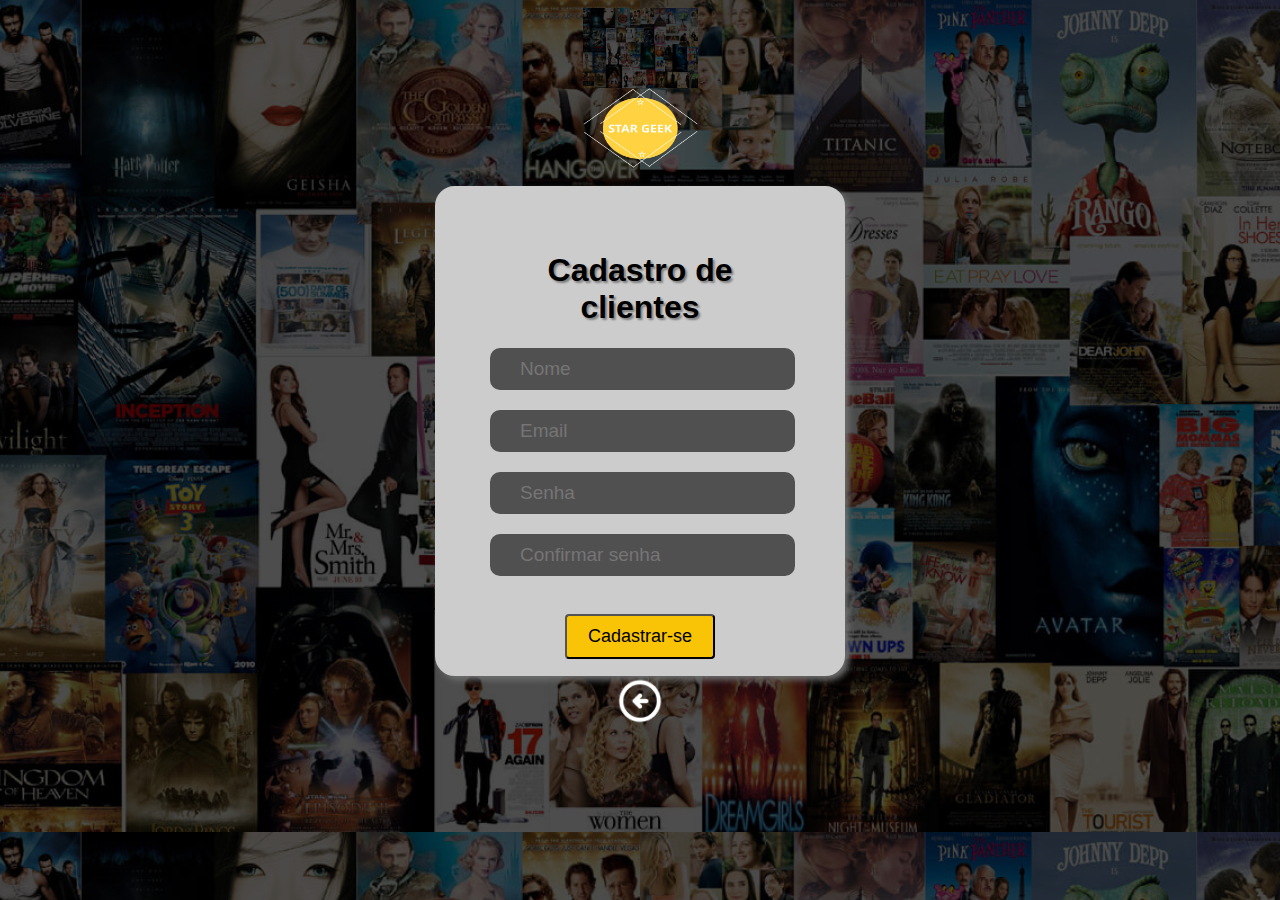
<file: cadastro.html>
<!DOCTYPE html>
<html lang="pt-br">
<head>
    <meta charset="UTF-8">
    <meta http-equiv="X-UA-Compatible" content="IE=edge">
    <meta name="viewport" content="width=device-width, initial-scale=1.0">
    <title>StarGeek</title>
    <link rel="stylesheet" href="css/style.css">
    <script defer src="/stargeek.js"></script>
</head>
<body>
    <img src="img/fundo.png" alt="fundo">
    <img src="/img/logo.png" alt="logo">
    
   <br>

    <section class="div-1">
        
        <h1>Cadastro de clientes</h1>

        <input type="text" id="nome" placeholder="Nome">
       
        <input type="Usuario" id="login" placeholder="Email">
        
        <input type="password" id="senha" placeholder="Senha">
       
        <input type="password" id="confirmarSenha" placeholder="Confirmar senha">

        <br>
        
        <button onclick="botaoCadastrar()">Cadastrar-se</button>

        <div id="resultado"></div>

    </section>

<a href= "/index.html">
    <img class="img-voltar" src="img/botao-voltar.png" alt=""> </a>


</body>
</html>
</file>
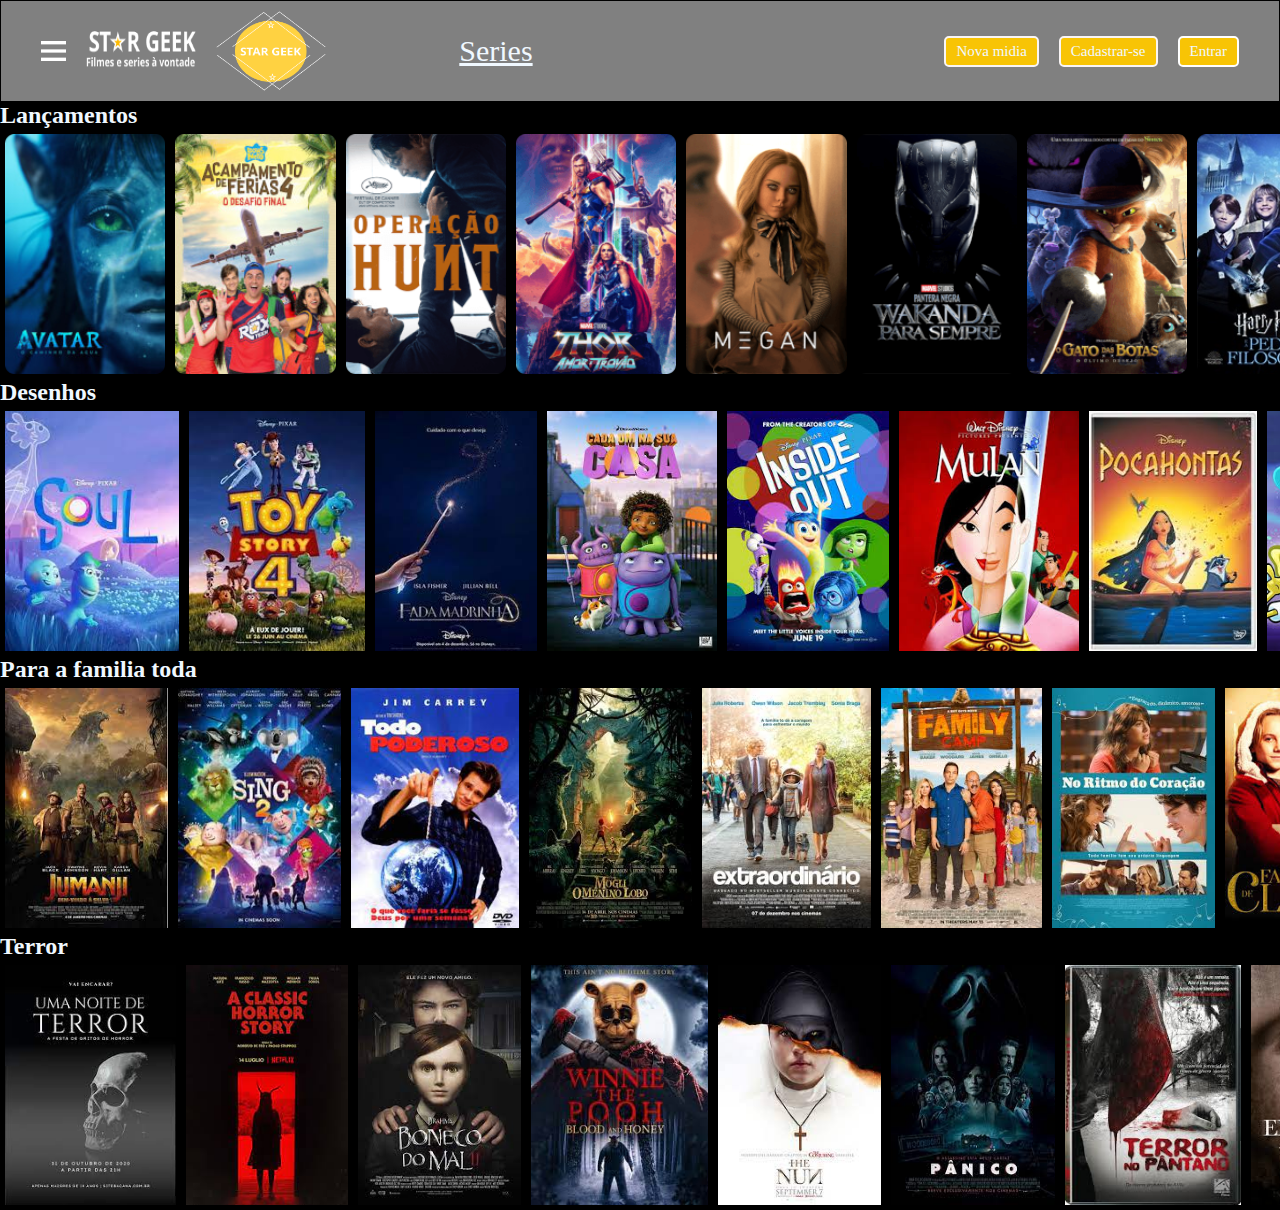
<file: catalago-filmes.html>
<!DOCTYPE html>
<html lang="en">

<head>
    <meta charset="UTF-8">
    <meta http-equiv="X-UA-Compatible" content="IE=edge">
    <meta name="viewport" content="width=device-width, initial-scale=1.0">
    <title>Document</title>
    <link rel="stylesheet" href="css/index.css">
    <script defer src="stargeek-2.js"></script>
</head>

<body>
    <header class="cabecalho">

        <div class="menu1">

            <img class="img4" src="img/botao-3pontos.png" alt="">
            <img class="img5" src="img/logo-2.png">
            <img class="img6" src="img/logo.png">

        </div>

        <div class="menu2">
            <ul>

                <li><a class="series" href="/catalagos-series.html">Series</a></li>

            </ul>
        </div>

        <div class="menu3">
            <ul>
                <li><a class="cadastrar" href="/nova-midia.html">Nova midia</a></li>
                <li><a class="cadastrar" href="/cadastro.html">Cadastrar-se</a></li>
                <li><a class="entrar" href="/login.html">Entrar</a></li>
            </ul>
        </div>
    </header>
    

    <h2> Lançamentos </h2>

    <div class="wrap" id="Lançamentos">

        <img class="img-filme" src="img/imagem20oko.png">
        <img class="img-filme" src="img/filme 2.png">
        <img class="img-filme" src="img/img-3.png">
        <img class="img-filme" src="img/filme-4.png">
        <img class="img-filme" src="img/filme-5.png">
        <img class="img-filme" src="img/filme-6.png">
        <img class="img-filme" src="img/filme-7.png">
        <img class="img-filme" src="img/filme-9.png">
        <img class="img-filme" src="img/filme-10.png">
        <img class="img-filme" src="img/filme-11.png">
        <img class="img-filme" src="img/filme-12.png">
        <img class="img-filme" src="img/filme-13.jpg">
        <img class="img-filme" src="img/filme-14.jpg">
        <img class="img-filme" src="img/filme-15.jpg">
        <img class="img-filme" src="img/filme-16.jpg">

    </div>

    <h2> Desenhos </h2>

    <div class="wrap" id="Desenhos">

        <img class="img-filme" src="img/desenho1.jpg">
        <img class="img-filme" src="img/desenho2.jpg">
        <img class="img-filme" src="img/desenho3.jpg">
        <img class="img-filme" src="img/desenho4.jpg">
        <img class="img-filme" src="img/desenho5.jpg">
        <img class="img-filme" src="img/desenho6.jpg">
        <img class="img-filme" src="img/desenho8.jpg">
        <img class="img-filme" src="img/desenho9.jpg">
        <img class="img-filme" src="img/desenho10.jpg">
        <img class="img-filme" src="img/desenho11.jpg">
        <img class="img-filme" src="img/desenho12.jpg">
        <img class="img-filme" src="img/desenho13.jpg">
        <img class="img-filme" src="img/desenho14.jpg">
        <img class="img-filme" src="img/desenho15.jpg">
    </div>

    <h2> Para a familia toda </h2>

    <div class="wrap" id="Para a familia toda">

        <img class="img-filme" src="img/familia1.jpg">
        <img class="img-filme" src="img/familia2.jpg">
        <img class="img-filme" src="img/familia3.jpg">
        <img class="img-filme" src="img/familia4.jpg">
        <img class="img-filme" src="img/familia5.jpg">
        <img class="img-filme" src="img/familia6.jpg">
        <img class="img-filme" src="img/familia7.jpg">
        <img class="img-filme" src="img/familia8.jpg">
        <img class="img-filme" src="img/familia10.jpg">
        <img class="img-filme" src="img/familia11.jpg">
        <img class="img-filme" src="img/familia12.jpg">
        <img class="img-filme" src="img/familia13.jpg">
    </div>

    <h2> Terror </h2>

    <div class="wrap" id="Terror">

        <img class="img-filme" src="img/terror1.jpg">
        <img class="img-filme" src="img/terror2.jpg">
        <img class="img-filme" src="img/terror3.jpg">
        <img class="img-filme" src="img/terror5.jpg">
        <img class="img-filme" src="img/terror6.jpg">
        <img class="img-filme" src="img/terror7.jpg">
        <img class="img-filme" src="img/terror9.jpg">
        <img class="img-filme" src="img/terror10.jpg">
        <img class="img-filme" src="img/terror11.jpg">
        <img class="img-filme" src="img/terror12.jpg">
        <img class="img-filme" src="img/terror13.jpg">
    </div>


</body>

</html>
</file>
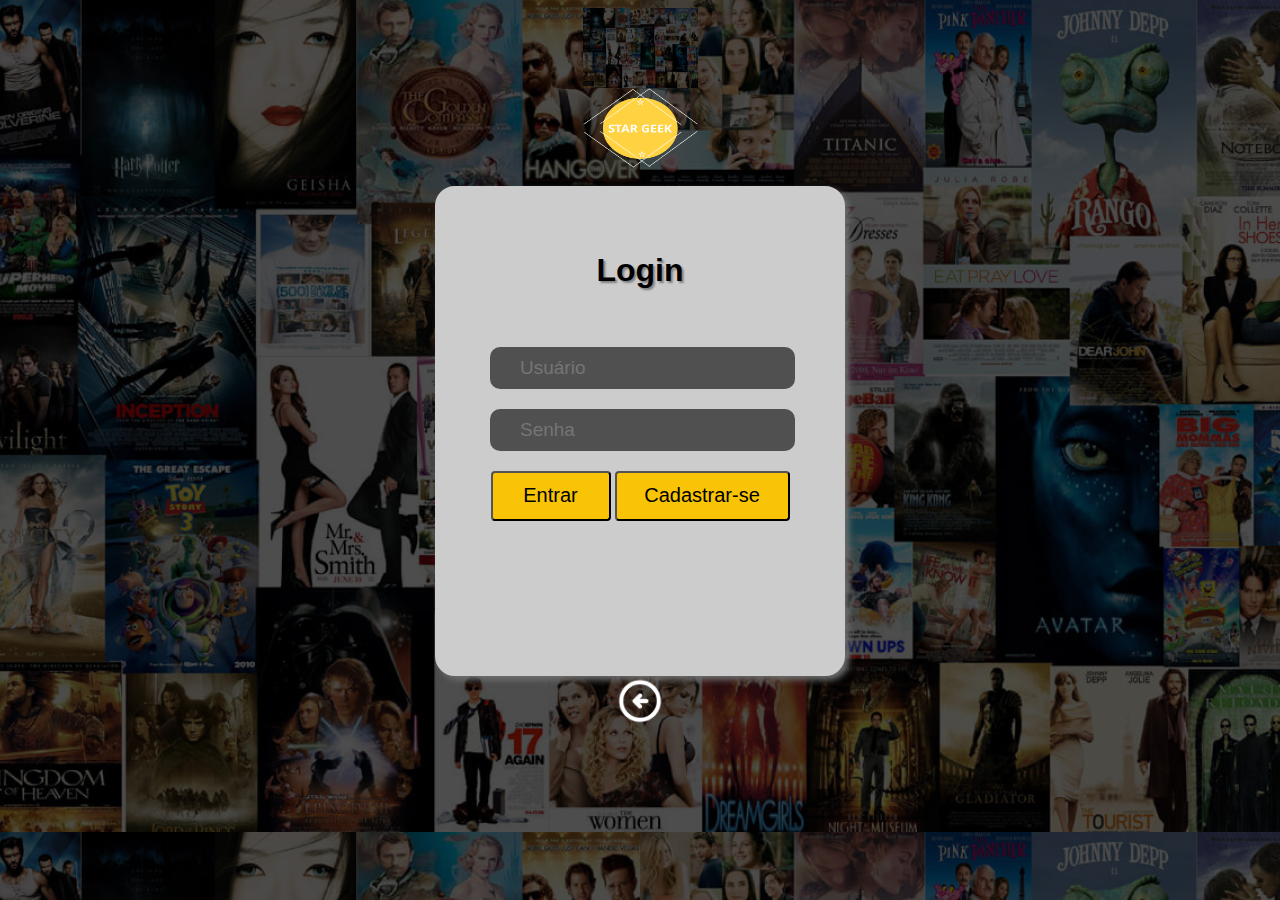
<file: login.html>
<!DOCTYPE html>
<html lang="pt-br">

<head>
    <meta charset="UTF-8">
    <meta http-equiv="X-UA-Compatible" content="IE=edge">
    <meta name="viewport" content="width=device-width, initial-scale=1.0">
    <title>StarGeek</title>
    <link rel="stylesheet" href="css/style.css">
    <script defer src="/stargeek.js"></script>

</head>
<body>

    <img src="img/fundo.png" alt="fundo">
    <img src="/img/logo.png" alt="logo">
<br>
    <div class="div-1">
 
        <div>
            <h1>Login</h1>
            <br>
            <br>
            <input type="text" id="entrarUsuario" placeholder="Usuário">
            <input type="password" id="entrarSenha" placeholder="Senha">
            
            <button class="botao1" onclick="botaoEntrar()">Entrar</button>
            <button class="botao2" onclick="botaoCadastr()"> Cadastrar-se </button>
            

        </div>

</div>

<a href= "/index.html">
    <img class="img-voltar" src="img/botao-voltar.png" alt=""> </a>

</body>

</html>
</file>
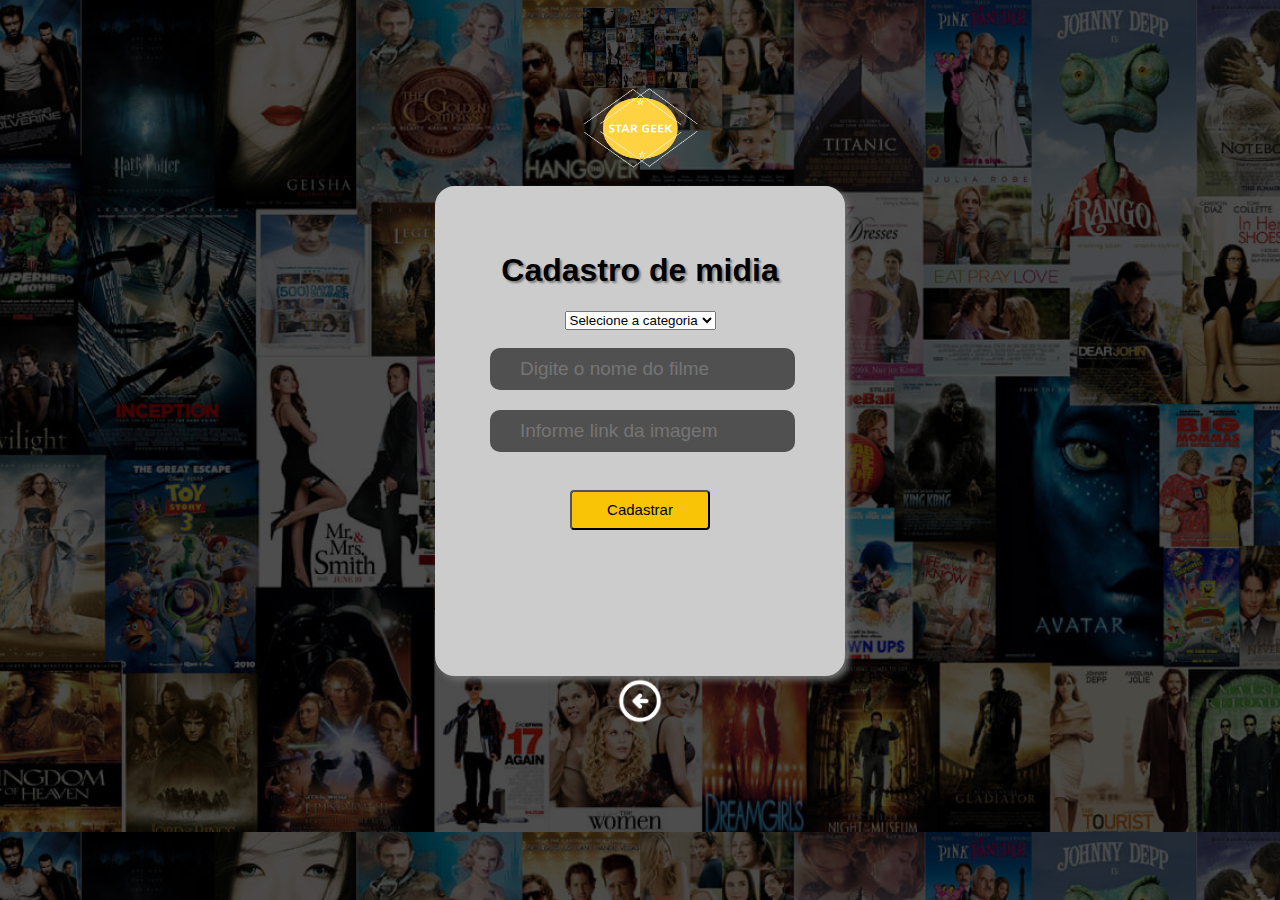
<file: nova-midia.html>
<!DOCTYPE html>
<html lang="pt-br">
<head>
    <meta charset="UTF-8">
    <meta http-equiv="X-UA-Compatible" content="IE=edge">
    <meta name="viewport" content="width=device-width, initial-scale=1.0">
    <title>Document</title>
    <link rel="stylesheet" href="css/style.css">
    <script defer src="stargeek-2.js"></script>
</head>
<body>
    <img src="img/fundo.png" alt="fundo">
    <img src="/img/logo.png" alt="logo">
    <br>

        <div class="div-1"> 
            <h1>Cadastro de midia</h1>
            
            <select name="Categoria" id="categoria">
                <option select value="Selecione a opção">Selecione a categoria</option>
                <option select value="Lançamentos">Lançamentos</option>
                <option select value="Desenhos">Desenhos</option>
                <option select value="Para a familia toda">Para a familia toda</option>
                <option select value="Terror">Terror</option>
                </select>
            <br>
            <br>
            <input type="text" id="nome" placeholder="Digite o nome do filme">
            
            <input type="text" id="imagemFilme" placeholder="Informe link da imagem">
            <br>
            <button class="botao3" onclick="botaoCadastrar()"> Cadastrar </button>
         
        
        
            
</div>
    </div>
<a href= "/catalago-filmes.html">
    <img class="img-voltar" src="img/botao-voltar.png" alt=""> </a>

</body>
</html>
</file>
<file: css/style.css>
body {
    background-color: black;
    background-image: url(/img/fundo.png);
}

.div-1{
    text-align: center;
    width: 300px;
    height: 400px;
    border-radius: 20px;
    border: 5px solid rgb(205, 204, 204);
    background-color: rgb(205, 204, 204);
    padding: 40px 50px;
    margin: 0 auto;
    box-shadow: 4px 4px 6px rgb(109, 110, 110);
}

h1 {
    font-family: Arial, Helvetica, sans-serif;
    color: black;
    text-shadow: 2px 2px 2px rgba(8, 8, 8, 0.393);
    text-align: center;
}

img {
    width:115px; 
    height:80px;
    margin: 0px auto;
    display: block;
}

input {
    padding: 10px 30px;
    margin-bottom: 20px;
    display: block;
    border: none;
    background-color: rgb(81, 80, 80);
    color: rgb(255, 255, 255);
    border-radius: 10px;
   font-size: 19px;
}

.img-voltar {
    width: 50px;
    height: 50px;
    text-align: justify;
}

button {
    color: black;
    background-color: rgb(248, 196, 5);
    border-radius: 4px;
    font-size: 18px;
    width: 150px;
    height: 45px;
}

.botao1 {
    background-color: rgb(248, 196, 5);
    border-radius: 4px;
    font-size: 20px;
    width: 120px;
    height: 50px;  
}
.botao2 {
    background-color: rgb(248, 196, 5);
    border-radius: 4px;
    font-size: 20px;
    width: 175px;
    height: 50px;  
}
.botao3 {
    background-color: rgb(248, 196, 5);
    border-radius: 4px;
    font-size: 15px;
    width: 140px;
    height: 40px;  
}
.img-filme {
    border: 5px solid rgb(0, 0, 0);
    width: 250px;
    height: 250px;
}
</file>
<file: css/index.css>
* {
    margin: 0;
    padding: 0;
    box-sizing: border-box;
    list-style-type: none;
}

body {
    background-color: black;
}

.cabecalho>img {
    height: 60px;
}

.cabecalho {
    color: aliceblue;
    background-color: gray;
    display: flex;
    justify-content: space-between;
    border: 1px solid black;
    padding-left: 20px;
    padding-right: 20px;
}

.menu1 {
    margin-left: 10px;
    display: flex;
    align-items: center;
    width: 30%;
}

.menu1>img {
    padding: 10px;
}

.menu2 {
    color: white;
    margin-left: 10px;
    display: flex;
    align-items: center;
    font-size: 30px;
    width: 30%;
}
.menu2 > ul {
    display: flex;
}

.menu3 {
    justify-content: space-around;
    margin-left: 10px;
    display: flex;
    align-items: center;
    justify-content: flex-end;
    font-size: 30px;
    text-decoration: none;
    width: 30%;
}

.menu3>ul {
    display: flex;
}

.menu1> ul >li {
    margin-right: 20px;
    height: 60px;
    display: flex;
    align-items: center;
}

.menu2 > ul > li {
    margin-right: 20px;
    height: 60px;
    display: flex;
    align-items: center;
    
}

.menu3> ul > li {
    margin-right: 20px;
    height: 60px;
    display: flex;
    align-items: center;
}

.banner {
    display: flex;
    color: white;
    width: 80%;
    height: 600px;
    flex-direction: column;
    justify-content: center;
    align-items: flex-start;
    box-shadow: 2px 2px 4px rgb(5, 5, 5);

}

.prod {
    padding-top: 100px;
}

h1 {
    background: linear-gradient(to right, rgb(255, 132, 0),
            rgb(255, 238, 0)) border-box;
    border-radius: 10px;
    text-align: center;
}

p {
    color: aliceblue;
    text-align: center;
}

h3 {
    color: aliceblue;
    text-align: center;
}

h2 {
    color: aliceblue;
    
}



.texto1 {
    width: 40%;
    display: flex;
    align-items: last baseline;
}


.img4 {
    width: 45px;
    height: 40px;
}

.img5 {
    width: 130px;
    height: 60px;
}

.img6 {
    width: 130px;
    height: 100px;
}

.filmes:hover {
    background-color:  rgb(160, 131, 26);
}

.series:hover {
    background-color: rgb(160, 131, 26);
}

.musica:hover {
    background-color: rgb(160, 131, 26);
}

.cadastrar:hover {
    background-color: rgb(160, 131, 26);
}

.entrar:hover {
    background-color: rgb(160, 131, 26);
}

.cadastrar {
    background-color: rgb(248, 196, 5);
    border-radius: 4px;
    text-align: center;
}

.entrar {
    background-color: rgb(248, 196, 5);
    border-radius: 4px;
    text-align: center;
}

main {
    display: flex;
    justify-content: center;
    height: 500px;
}

.img-principal {
    width: 1550px;
    height: 400px;
}

.kit {
    width: 100%;
    height: 300px;
    display: flex;
    align-items: center;
}

.texto2 {
    align-items: center;
    display: flex;
    color: white;
    width: 50%;
    height: 100px;
    flex-direction: column;
    justify-content: center;
    align-items: flex-start;
    box-shadow: 2px 2px 4px rgb(0, 0, 0);

}

.prod {
    padding-top: 100px;
}



.camiseta {
    width: 130%;
    height: 250px;
    display: flex;
    align-items: center;
}

.texto3 {
    align-items: center;
    display: flex;
    color: white;
    width: 50%;
    height: 100px;
    flex-direction: column;
   
    box-shadow: 2px 2px 4px rgb(0, 0, 0);

}

.wrap {
    display: flex;
    overflow: scroll;   
}

.wrap > img {
    width: 250px;
    height: 250px;
    transition: all 500ms;
}

.img-filme {
    border: 5px solid rgb(0, 0, 0);
    width: 250px;
    height: 300px;
}

.wrap >img:hover {
    transform: scale(1.1);
}

.wrap::-webkit-scrollbar{
    display: none;
}


.filmes {
    color: aliceblue;
}

.series {
    
    color: aliceblue;
}

.cadastrar {
    text-decoration: none;
    border: 2px solid rgb(249, 245, 245);
    border-radius: 5px;
    padding: 5px 10px;
    font-size: 15px;
color: aliceblue;
}
.entrar {
    
    border: 2px solid rgb(255, 255, 255);
    border-radius: 5px;
    padding: 5px 10px;
    font-size: 15px;
    color: aliceblue;
    text-decoration: none;
}

.h2-diferente {
    text-align: center;
    justify-content: center;}


    .midia {
        display: flex;
        overflow: scroll;   
    }
    
    .midia > img {
        width: 250px;
        transition: all 500ms;
    }
    
    .midia >img:hover {
        transform: scale(1.1);
    }
    
    .midia::-webkit-scrollbar{
        display: none;
    }


    .img-filme {
        border: 5px solid rgb(0, 0, 0);
        width: 180px;
        height: 250px;
    }
</file>
